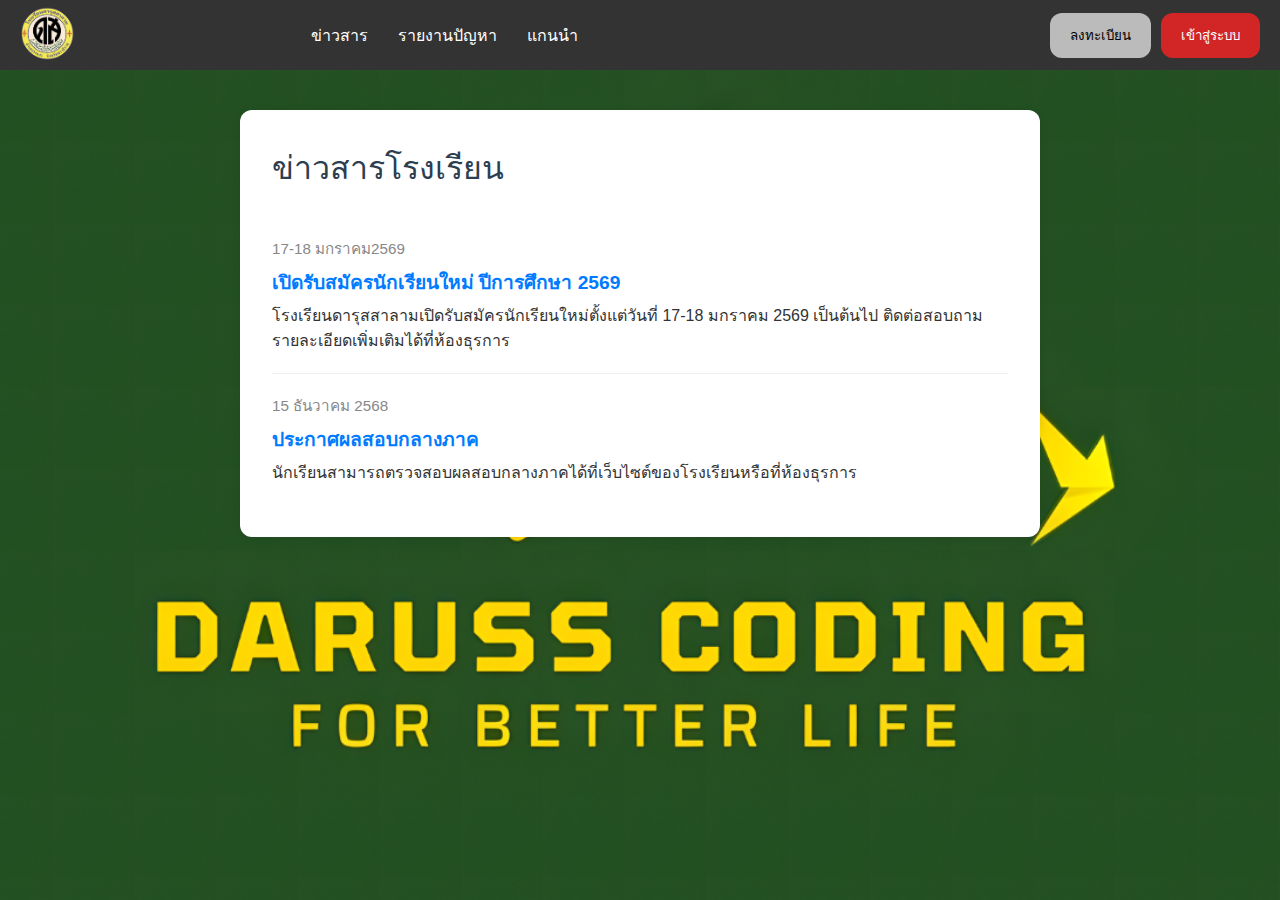
<file: index.html>
<!DOCTYPE html>
<html lang="th">
<head>
    <meta charset="UTF-8">
    <title>DarussTukSuk</title>
    <link rel="stylesheet" href="css/samepage.css">
    <link rel="stylesheet" href="css/web1.css">
</head>

<body>
  <nav>
    <div class="containerbar">
      <div class="nav-con">

        <a  href="index.html">
          <img src="import/logo.png" alt="Logo" class="logo">
        </a>

        <ul class="menu">
          <li><a href="#">ข่าวสาร</a></li>
          <li><a href="#">รายงานปัญหา</a></li>
          <li><a href="#">แกนนำ</a></li>
        </ul>

        <div class="top-right-buttons">
          <button class="btn1" onclick="openPopup('popup1')">ลงทะเบียน</button>
          <button class="btn2" onclick="openPopup('popup2')">เข้าสู่ระบบ</button>
        </div>

      </div>
    </div>
  </nav>
</body>
  
  

<div class="news-container">
    <div class="news-title">ข่าวสารโรงเรียน</div>
    <div class="news-item">
      <div class="news-date">17-18 มกราคม2569</div>
      <div class="news-headline">เปิดรับสมัครนักเรียนใหม่ ปีการศึกษา 2569</div>
      <div class="news-content">โรงเรียนดารุสสาลามเปิดรับสมัครนักเรียนใหม่ตั้งแต่วันที่ 17-18 มกราคม 2569 เป็นต้นไป ติดต่อสอบถามรายละเอียดเพิ่มเติมได้ที่ห้องธุรการ</div>
    </div>
    
    <div class="news-item">
      <div class="news-date">15 ธันวาคม 2568</div>
      <div class="news-headline">ประกาศผลสอบกลางภาค</div>
      <div class="news-content">นักเรียนสามารถตรวจสอบผลสอบกลางภาคได้ที่เว็บไซต์ของโรงเรียนหรือที่ห้องธุรการ</div>
    </div>
  </div>




<!--<a href="index2.html" class="btn btn-link">
    รายชื่อนักเรียน
</a> -->

<!-- Popup1 -->
<div id="popup1" class="popup" aria-hidden="true" role="dialog">
  <div class="popup-content">
    <span class="close" onclick="closePopup('popup1')" aria-label="Close">&times;</span>
    <h2>ลงทะเบียน</h2>
    <img src="import/logo.png" alt="Logo" class="golo">

    <form id="registerForm">
      
      <div class="name-above">
        <label for="reg-username">ชื่อผู้ใช้</label>
        <input id="reg-username" name="username" type="text" placeholder="ชื่อผู้ใช้" required>

        <label for="reg-password">รหัสผ่าน</label>
        <input id="reg-password" name="password" type="password" placeholder="รหัสผ่าน" required>
      </div>

      <div class="name-row">
        <div class="name-field">
          <label for="first-name">ชื่อจริง</label>
          <input id="first-name" name="firstName" type="text" placeholder="ชื่อจริง" required>
        </div>

        <div class="name-field">
          <label for="last-name">นามสกุล</label>
          <input id="last-name" name="lastName" type="text" placeholder="นามสกุล" required>
        </div>
      </div>

      <div class="name-row">
        <div class="name-field">
          <label for="class">ห้องเรียน</label>
          <input id="class" name="classroom" type="text" placeholder="ห้องเรียน" required>
          <label for="id number">เลขประจำตัว</label>
          <input id="id number" name="id number" type="number" placeholder="เลขประจำตัว" required>
        </div>

        <div class="name-field">
          <label for="number">เลขที่</label>
          <input id="number" name="number" type="number" placeholder="เลขที่" required>
          <label for="dob">วันเกิด</label>
        <input id="dob" name="dateOfBirth" type="date" required>
        </div>
      </div>  


      <button type="submit">สมัครสมาชิก</button>
    </form>
  </div>
</div>

<!-- Popup2 -->
<div id="popup2" class="popup2" aria-hidden="true" role="dialog">
  <div class="popup2-content">
    <span class="close" onclick="closePopup('popup2')" aria-label="Close">&times;</span>
    <h2>ยินดีต้อนรับสู่ DarussTukSuk</h2>

    <form id="loginForm">
      <div class="name-above1">
        <label for="login-username">ชื่อผู้ใช้</label>
        <input id="login-username" name="username" type="text" placeholder="ชื่อผู้ใช้" required>

        <label for="login-password">รหัสผ่าน</label>
        <input id="login-password" name="password" type="password" placeholder="รหัสผ่าน" required>

      </div>
      <div style="margin-top: 4px; margin-bottom: 4px;">
          <a href="forgot.html" style="font-size: 12px; color: #007bff; ">ลืมรหัสผ่านใช่ไหม</a>
      </div>
      <button type="submit">เข้าสู่ระบบ</button> 

    </form>
  </div>
</div>

<script src="js/code1.js"></script>
<script>
document.getElementById('loginForm').addEventListener('submit', function(e) {
  e.preventDefault();
  const username = document.getElementById('login-username').value;
  const password = document.getElementById('login-password').value;
  fetch('php/login.php', {
    method: 'POST',
    headers: { 'Content-Type': 'application/x-www-form-urlencoded' },
    body: `username=${encodeURIComponent(username)}&password=${encodeURIComponent(password)}`
  })
  .then(response => response.json())
  .then(data => {
    if (data.success) {
      // Success: reload or redirect, or close popup
      alert('เข้าสู่ระบบสำเร็จ!');
      closePopup('popup2');
      // location.reload(); // Uncomment to reload page
    } else {
      // Fail: show error
      alert('ชื่อผู้ใช้หรือรหัสผ่านไม่ถูกต้อง');
    }
  })
  .catch(() => alert('เกิดข้อผิดพลาดในการเชื่อมต่อ'));
});
</script>
</file>
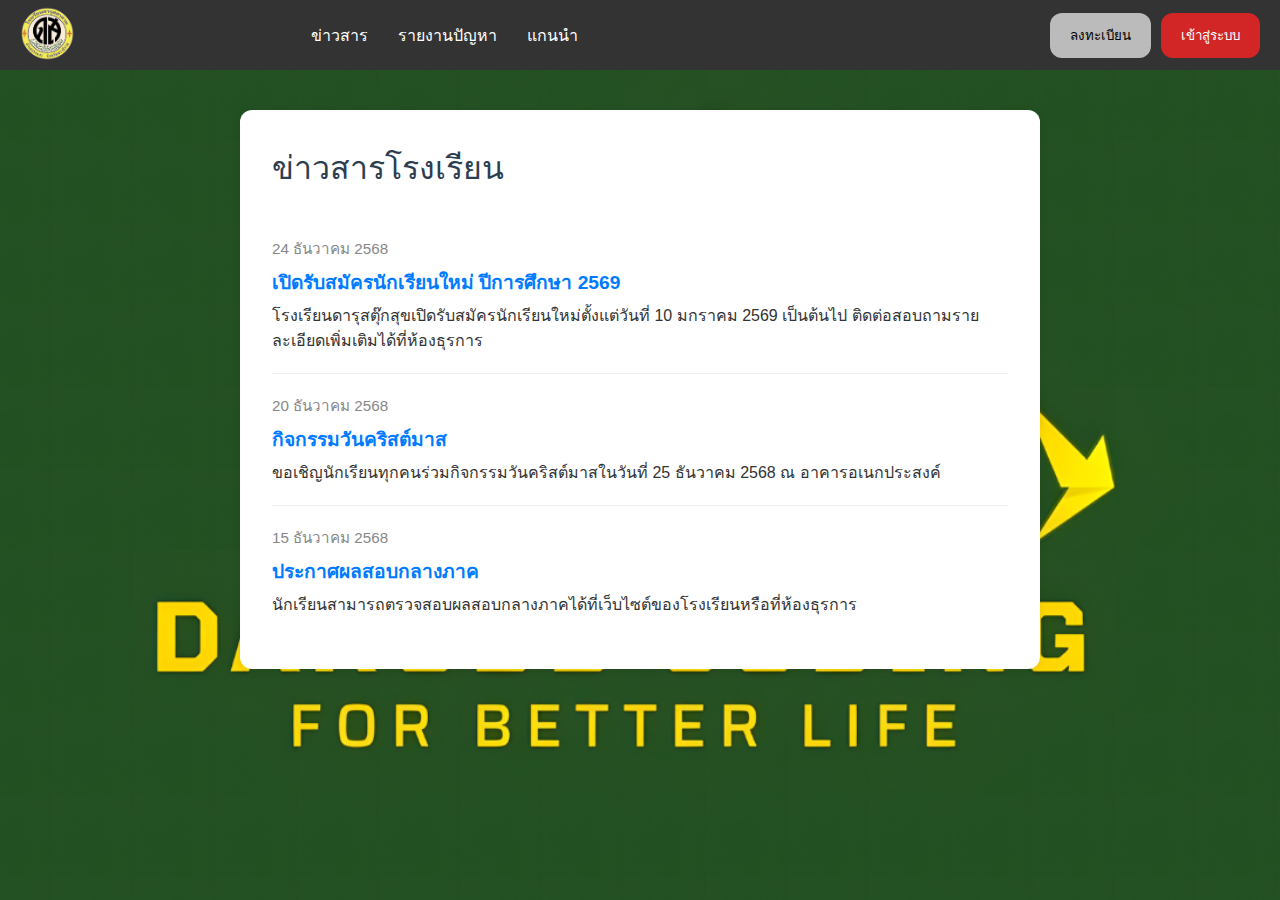
<file: index1.html>
<!DOCTYPE html>
<html lang="th">
<head>
    <meta charset="UTF-8">
    <title>DarussTukSuk</title>
    <link rel="stylesheet" href="css/samepage.css">
    <link rel="stylesheet" href="css/web1.css">
</head>

<body>
  <nav>
    <div class="containerbar">
      <div class="nav-con">

        <a  href="index1.html">
          <img src="import/logo.png" alt="Logo" class="logo">
        </a>

        <ul class="menu">
          <li><a href="#">ข่าวสาร</a></li>
          <li><a href="#">รายงานปัญหา</a></li>
          <li><a href="#">แกนนำ</a></li>
        </ul>

        <div class="top-right-buttons">
          <button class="btn1" onclick="openPopup('popup1')">ลงทะเบียน</button>
          <button class="btn2" onclick="openPopup('popup2')">เข้าสู่ระบบ</button>
        </div>

      </div>
    </div>
  </nav>
</body>
  
  

<div class="news-container">
    <div class="news-title">ข่าวสารโรงเรียน</div>
    <div class="news-item">
      <div class="news-date">24 ธันวาคม 2568</div>
      <div class="news-headline">เปิดรับสมัครนักเรียนใหม่ ปีการศึกษา 2569</div>
      <div class="news-content">โรงเรียนดารุสตุ๊กสุขเปิดรับสมัครนักเรียนใหม่ตั้งแต่วันที่ 10 มกราคม 2569 เป็นต้นไป ติดต่อสอบถามรายละเอียดเพิ่มเติมได้ที่ห้องธุรการ</div>
    </div>
    <div class="news-item">
      <div class="news-date">20 ธันวาคม 2568</div>
      <div class="news-headline">กิจกรรมวันคริสต์มาส</div>
      <div class="news-content">ขอเชิญนักเรียนทุกคนร่วมกิจกรรมวันคริสต์มาสในวันที่ 25 ธันวาคม 2568 ณ อาคารอเนกประสงค์</div>
    </div>
    <div class="news-item">
      <div class="news-date">15 ธันวาคม 2568</div>
      <div class="news-headline">ประกาศผลสอบกลางภาค</div>
      <div class="news-content">นักเรียนสามารถตรวจสอบผลสอบกลางภาคได้ที่เว็บไซต์ของโรงเรียนหรือที่ห้องธุรการ</div>
    </div>
  </div>




<!--<a href="index2.html" class="btn btn-link">
    รายชื่อนักเรียน
</a> -->

<!-- Popup1 -->
<div id="popup1" class="popup" aria-hidden="true" role="dialog">
  <div class="popup-content">
    <span class="close" onclick="closePopup('popup1')" aria-label="Close">&times;</span>
    <h2>ลงทะเบียน</h2>
    <img src="import/logo.png" alt="Logo" class="golo">

    <form id="registerForm">
      
      <div class="name-above">
        <label for="reg-username">ชื่อผู้ใช้</label>
        <input id="reg-username" name="username" type="text" placeholder="ชื่อผู้ใช้" required>

        <label for="reg-password">รหัสผ่าน</label>
        <input id="reg-password" name="password" type="password" placeholder="รหัสผ่าน" required>
      </div>

      <div class="name-row">
        <div class="name-field">
          <label for="first-name">ชื่อจริง</label>
          <input id="first-name" name="firstName" type="text" placeholder="ชื่อจริง" required>
        </div>

        <div class="name-field">
          <label for="last-name">นามสกุล</label>
          <input id="last-name" name="lastName" type="text" placeholder="นามสกุล" required>
        </div>
      </div>

      <div class="name-row">
        <div class="name-field">
          <label for="class">ห้องเรียน</label>
          <input id="class" name="classroom" type="text" placeholder="ห้องเรียน" required>
          <label for="id number">เลขประจำตัว</label>
          <input id="id number" name="id number" type="number" placeholder="เลขประจำตัว" required>
        </div>

        <div class="name-field">
          <label for="number">เลขที่</label>
          <input id="number" name="number" type="number" placeholder="เลขที่" required>
          <label for="dob">วันเกิด</label>
        <input id="dob" name="dateOfBirth" type="date" required>
        </div>
      </div>  


      <button type="submit">สมัครสมาชิก</button>
    </form>
  </div>
</div>

<!-- Popup2 -->
<div id="popup2" class="popup2" aria-hidden="true" role="dialog">
  <div class="popup2-content">
    <span class="close" onclick="closePopup('popup2')" aria-label="Close">&times;</span>
    <h2>ยินดีต้อนรับสู่ DarussTukSuk</h2>

    <form id="loginForm">
      <div class="name-above1">
        <label for="login-username">ชื่อผู้ใช้</label>
        <input id="login-username" name="username" type="text" placeholder="ชื่อผู้ใช้" required>

        <label for="login-password">รหัสผ่าน</label>
        <input id="login-password" name="password" type="password" placeholder="รหัสผ่าน" required>

      </div>
      <div style="margin-top: 4px; margin-bottom: 4px;">
          <a href="forgot.html" style="font-size: 12px; color: #007bff; ">ลืมรหัสผ่านใช่ไหม</a>
      </div>
      <button type="submit">เข้าสู่ระบบ</button> 

    </form>
  </div>
</div>

<script src="js/code1.js"></script>
</file>
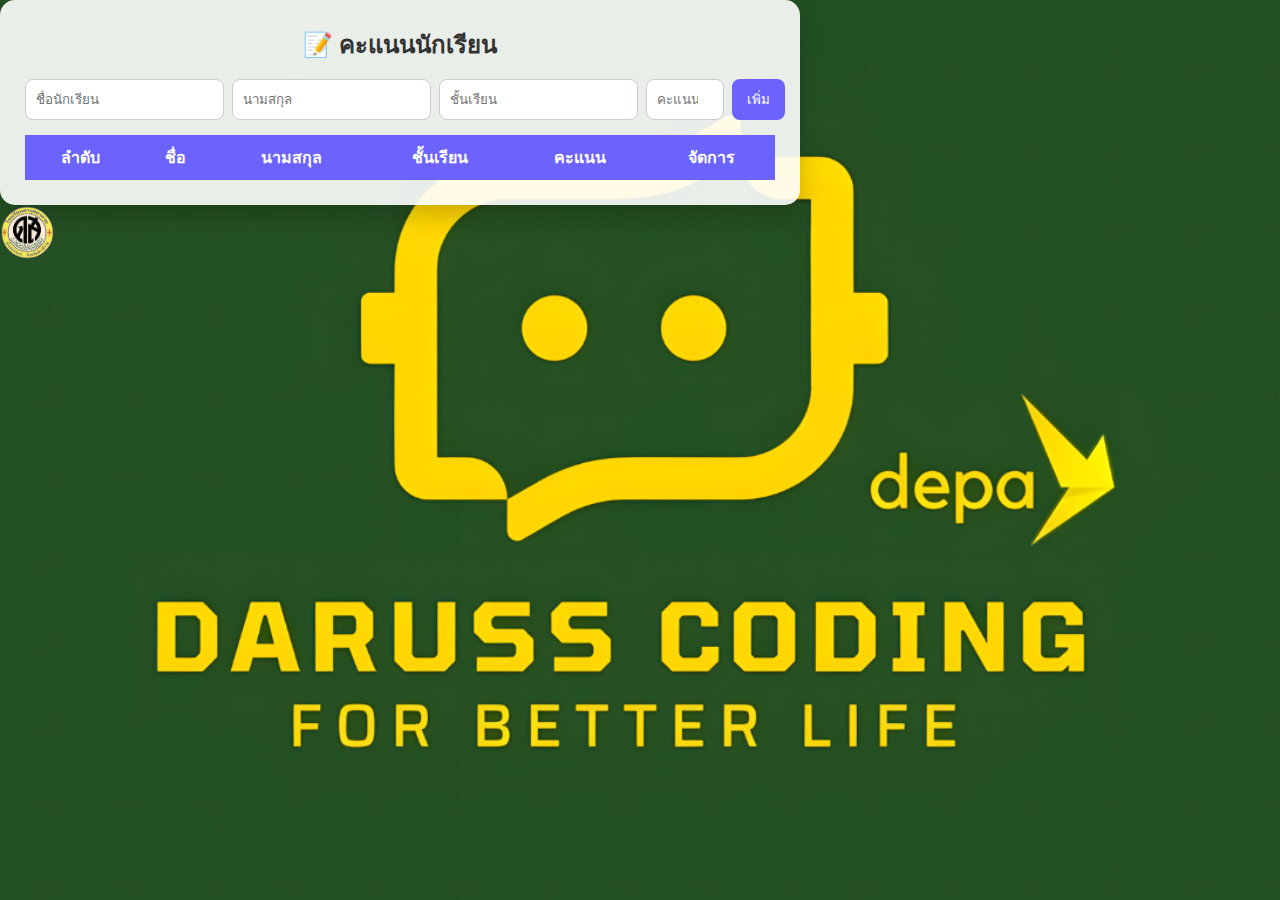
<file: index2.html>
<!DOCTYPE html>
<html lang="th">
<head>
    <meta charset="UTF-8">
    <title>คะแนนนักเรียน</title>
    <link rel="stylesheet" href="css/samepage.css">
    <link rel="stylesheet" href="css/web2.css">
</head>
<body>

<div class="container">
    <h2>📝 คะแนนนักเรียน</h2>

    <div class="input-group">
        <input type="text" id="nameInput" placeholder="ชื่อนักเรียน">
        <input type="text" id="lastnameInput" placeholder="นามสกุล">
        <input type="text" id="classRoomInput" placeholder="ชั้นเรียน">
        <input type="number" id="scoreInput" placeholder="คะแนน" min="0" max="100">
        <button onclick="addStudent()">เพิ่ม</button>
    </div>

    <table>
        <thead>
            <tr>
                <th>ลำดับ</th>
                <th>ชื่อ</th>
                <th>นามสกุล</th>
                <th>ชั้นเรียน</th>
                <th>คะแนน</th>
                <th>จัดการ</th>
            </tr>
        </thead>
        <tbody id="studentTable"></tbody>
    </table>
</div>


<header>
  <a href="index1.html">
  <img src="import/logo.png" class="logo" alt="Logo">  
  </a>
</header>



<script src="js/code1.js"></script>
</body>
</html>
</file>
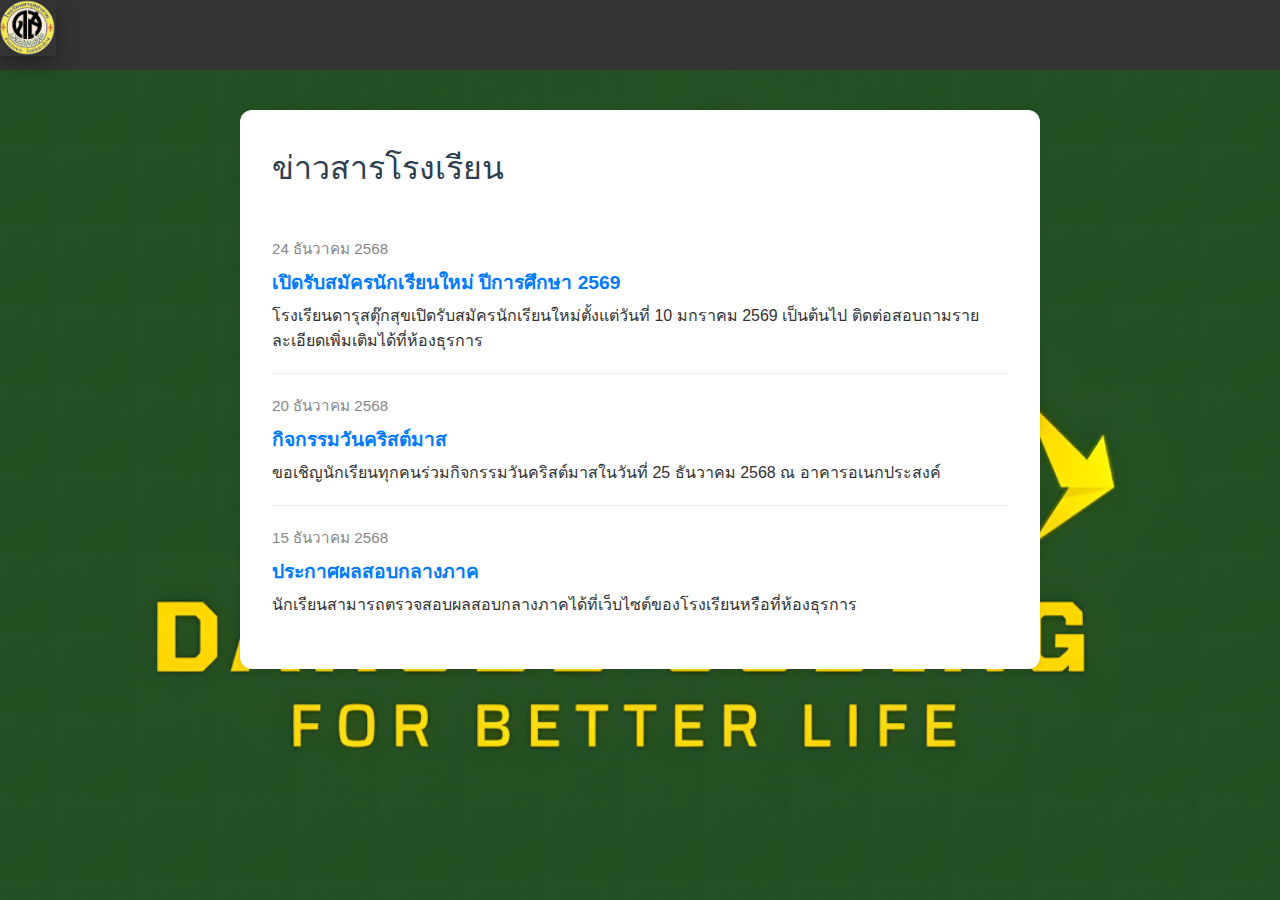
<file: news.html>
<!DOCTYPE html>
<html lang="th">
<head>
    <meta charset="UTF-8">
    <title>ข่าวสารโรงเรียน</title>
    <link rel="stylesheet" href="css/samepage.css">
    <link rel="stylesheet" href="css/news.css">
    
</head>
<body>
  <nav class="navbar navbar-expand-sm bg-dark navbar-dark">
    <div class="container-fluid">
      <a class="navbar-brand" href="index1.html">
        <img src="import/logo.png" alt="Logo" class="logo"> 
      </a>
    </div>
  </nav>
  <div class="news-container">
    <div class="news-title">ข่าวสารโรงเรียน</div>
    <div class="news-item">
      <div class="news-date">24 ธันวาคม 2568</div>
      <div class="news-headline">เปิดรับสมัครนักเรียนใหม่ ปีการศึกษา 2569</div>
      <div class="news-content">โรงเรียนดารุสตุ๊กสุขเปิดรับสมัครนักเรียนใหม่ตั้งแต่วันที่ 10 มกราคม 2569 เป็นต้นไป ติดต่อสอบถามรายละเอียดเพิ่มเติมได้ที่ห้องธุรการ</div>
    </div>
    <div class="news-item">
      <div class="news-date">20 ธันวาคม 2568</div>
      <div class="news-headline">กิจกรรมวันคริสต์มาส</div>
      <div class="news-content">ขอเชิญนักเรียนทุกคนร่วมกิจกรรมวันคริสต์มาสในวันที่ 25 ธันวาคม 2568 ณ อาคารอเนกประสงค์</div>
    </div>
    <div class="news-item">
      <div class="news-date">15 ธันวาคม 2568</div>
      <div class="news-headline">ประกาศผลสอบกลางภาค</div>
      <div class="news-content">นักเรียนสามารถตรวจสอบผลสอบกลางภาคได้ที่เว็บไซต์ของโรงเรียนหรือที่ห้องธุรการ</div>
    </div>
  </div>
</body>
</html>
</file>
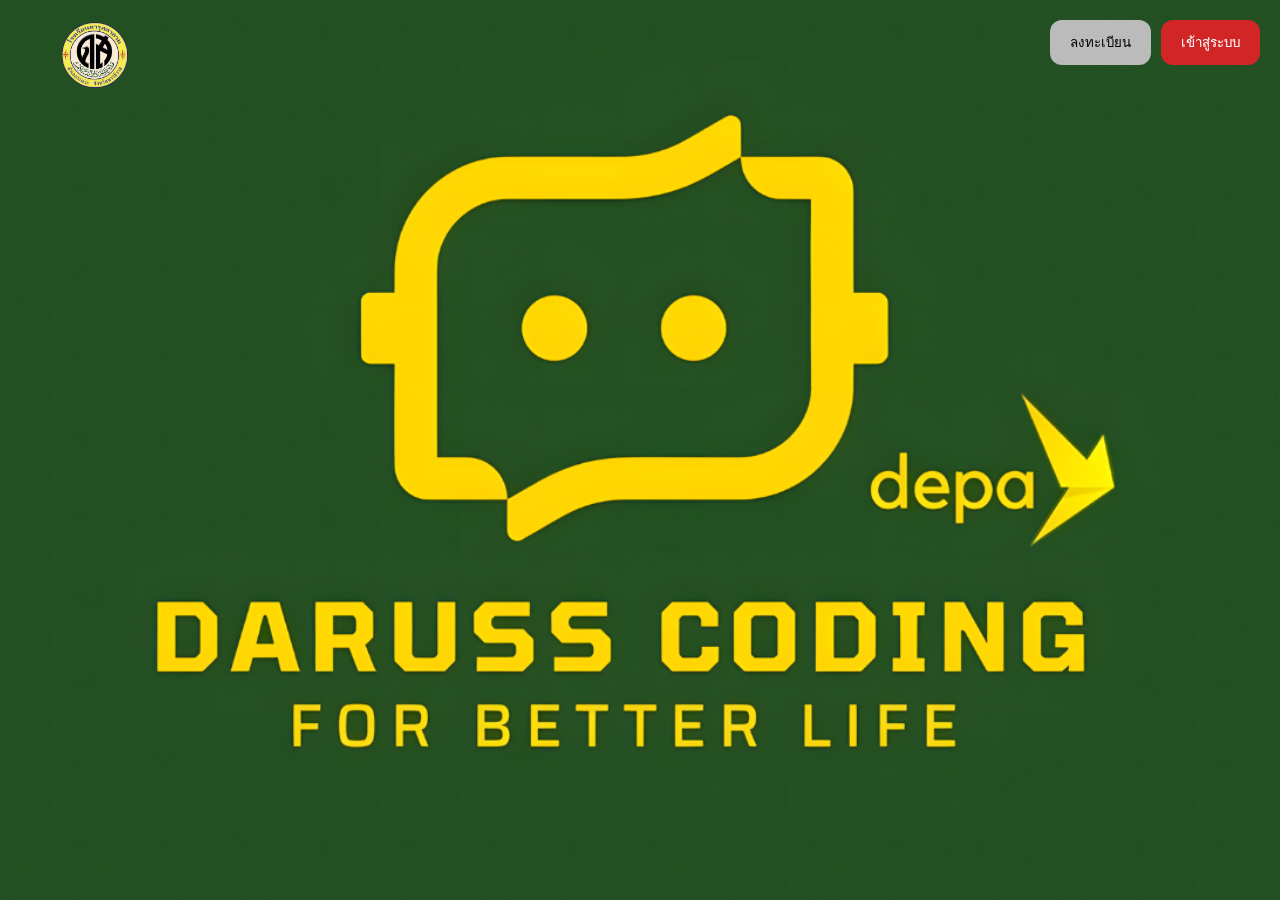
<file: DarussTuksuk/index1.html>
<!DOCTYPE html>
<html lang="th">
<head>
    <meta charset="UTF-8">
    <title>DarussTukSuk</title>
    <link rel="stylesheet" href="css/samepage.css">
    <link rel="stylesheet" href="css/web1.css">
</head>

<body>
  
<nav class="navbar navbar-expand-sm bg-dark navbar-dark">
  <div class="container-fluid">
    <a class="navbar-brand" href="index1.html">
      <img src="import/logo.png" alt="Logo" class="logo"> 
    </a>
  </div>
</nav>


<div class="top-right-buttons">
  <button class="btn1" onclick="openPopup('popup1')">ลงทะเบียน</button>
  <button class="btn2" onclick="openPopup('popup2')">เข้าสู่ระบบ</button>
</div>

<!--<a href="index2.html" class="btn btn-link">
    รายชื่อนักเรียน
</a> -->

<!-- Popup1 -->
<div id="popup1" class="popup" aria-hidden="true" role="dialog">
  <div class="popup-content">
    <span class="close" onclick="closePopup('popup1')" aria-label="Close">&times;</span>
    <h2>ลงทะเบียน</h2>
    <img src="import/logo.png" alt="Logo" class="golo">

    <form id="registerForm">
      
      <div class="name-above">
        <label for="reg-username">ชื่อผู้ใช้</label>
        <input id="reg-username" name="username" type="text" placeholder="ชื่อผู้ใช้" required>

        <label for="reg-password">รหัสผ่าน</label>
        <input id="reg-password" name="password" type="password" placeholder="รหัสผ่าน" required>
      </div>

      <div class="name-row">
        <div class="name-field">
          <label for="first-name">ชื่อจริง</label>
          <input id="first-name" name="firstName" type="text" placeholder="ชื่อจริง" required>
        </div>

        <div class="name-field">
          <label for="last-name">นามสกุล</label>
          <input id="last-name" name="lastName" type="text" placeholder="นามสกุล" required>
        </div>
      </div>

      <div class="name-row">
        <div class="name-field">
          <label for="class">ห้องเรียน</label>
          <input id="class" name="classroom" type="text" placeholder="ห้องเรียน" required>
        </div>

        <div class="name-field">
          <label for="number">เลขที่</label>
          <input id="number" name="number" type="number" placeholder="เลขที่" required>
        </div>
      </div>
      <div class="date-row">
        <label for="dob">วันเกิด</label>
        <input id="dob" name="dateOfBirth" type="date"required>
      </div>

      <button type="submit">สมัครสมาชิก</button>
    </form>
  </div>
</div>

<!-- Popup2 -->
<div id="popup2" class="popup2" aria-hidden="true" role="dialog">
  <div class="popup2-content">
    <span class="close" onclick="closePopup('popup2')" aria-label="Close">&times;</span>
    <h2>เข้าสู่ระบบ</h2>

    <form id="loginForm">
      <div>
        <label for="login-username">ชื่อผู้ใช้</label>
        <input id="login-username" name="username" type="text" placeholder="ชื่อผู้ใช้" required>

        <label for="login-password">รหัสผ่าน</label>
        <input id="login-password" name="password" type="password" placeholder="รหัสผ่าน" required>
      </div>

      <button type="submit">เข้าสู่ระบบ</button>
    </form>
  </div>
</div>

<script src="js/code1.js"></script>
</file>
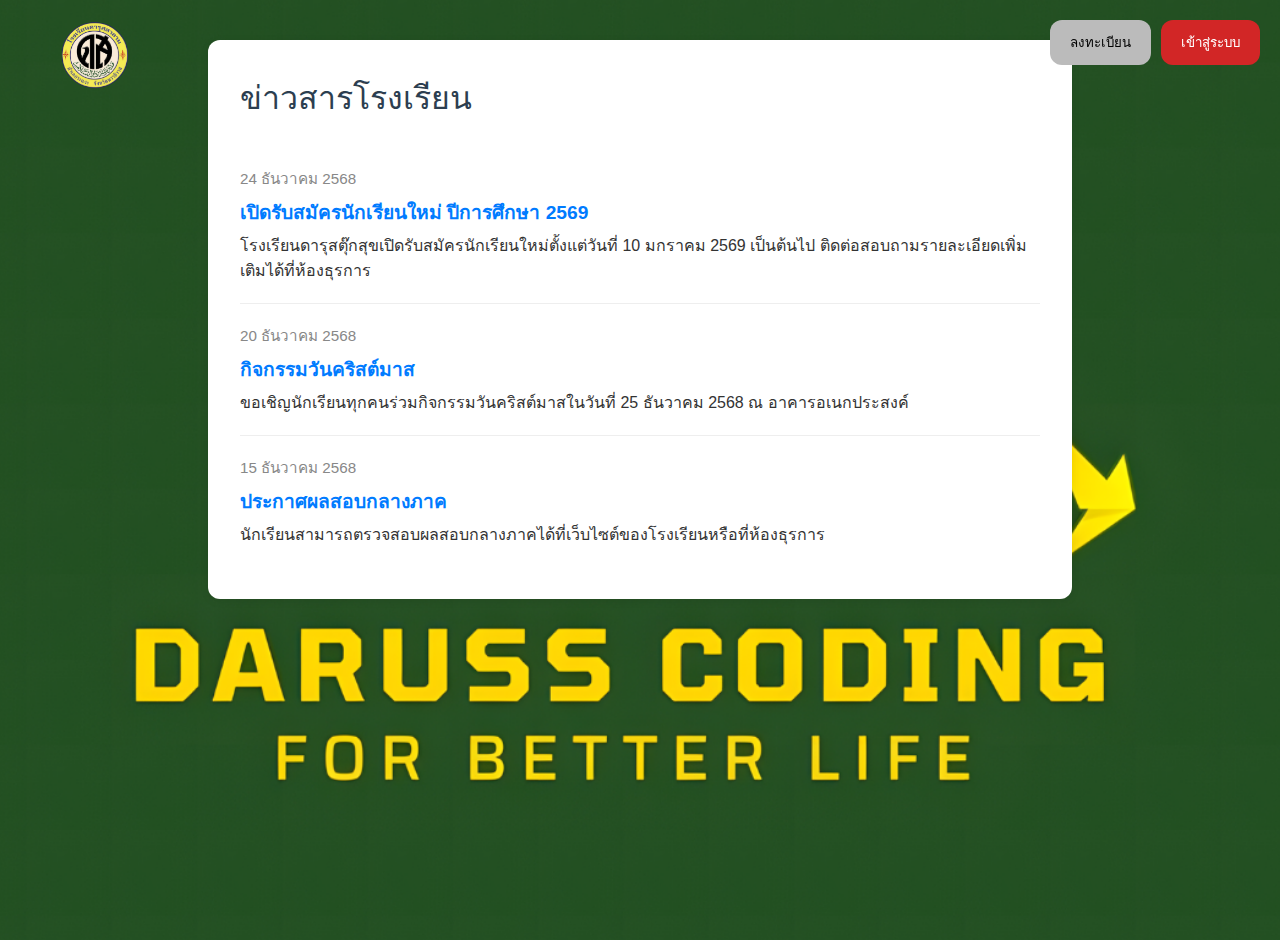
<file: DarussTuksuk/DarussTuksuk/index1.html>
<!DOCTYPE html>
<html lang="th">
<head>
    <meta charset="UTF-8">
    <title>DarussTukSuk</title>
    <link rel="stylesheet" href="css/samepage.css">
    <link rel="stylesheet" href="css/web1.css">
</head>

<body>
  
<nav class="navbar navbar-expand-sm bg-dark navbar-dark">
  <div class="container-fluid">
    <a class="navbar-brand" href="index1.html">
      <img src="import/logo.png" alt="Logo" class="logo"> 
    </a>
  </div>
</nav>
<div class="news-container">
    <div class="news-title">ข่าวสารโรงเรียน</div>
    <div class="news-item">
      <div class="news-date">24 ธันวาคม 2568</div>
      <div class="news-headline">เปิดรับสมัครนักเรียนใหม่ ปีการศึกษา 2569</div>
      <div class="news-content">โรงเรียนดารุสตุ๊กสุขเปิดรับสมัครนักเรียนใหม่ตั้งแต่วันที่ 10 มกราคม 2569 เป็นต้นไป ติดต่อสอบถามรายละเอียดเพิ่มเติมได้ที่ห้องธุรการ</div>
    </div>
    <div class="news-item">
      <div class="news-date">20 ธันวาคม 2568</div>
      <div class="news-headline">กิจกรรมวันคริสต์มาส</div>
      <div class="news-content">ขอเชิญนักเรียนทุกคนร่วมกิจกรรมวันคริสต์มาสในวันที่ 25 ธันวาคม 2568 ณ อาคารอเนกประสงค์</div>
    </div>
    <div class="news-item">
      <div class="news-date">15 ธันวาคม 2568</div>
      <div class="news-headline">ประกาศผลสอบกลางภาค</div>
      <div class="news-content">นักเรียนสามารถตรวจสอบผลสอบกลางภาคได้ที่เว็บไซต์ของโรงเรียนหรือที่ห้องธุรการ</div>
    </div>
  </div>


<div class="top-right-buttons">
  <button class="btn1" onclick="openPopup('popup1')">ลงทะเบียน</button>
  <button class="btn2" onclick="openPopup('popup2')">เข้าสู่ระบบ</button>
</div>

<!--<a href="index2.html" class="btn btn-link">
    รายชื่อนักเรียน
</a> -->

<!-- Popup1 -->
<div id="popup1" class="popup" aria-hidden="true" role="dialog">
  <div class="popup-content">
    <span class="close" onclick="closePopup('popup1')" aria-label="Close">&times;</span>
    <h2>ลงทะเบียน</h2>
    <img src="import/logo.png" alt="Logo" class="golo">

    <form id="registerForm">
      
      <div class="name-above">
        <label for="reg-username">ชื่อผู้ใช้</label>
        <input id="reg-username" name="username" type="text" placeholder="ชื่อผู้ใช้" required>

        <label for="reg-password">รหัสผ่าน</label>
        <input id="reg-password" name="password" type="password" placeholder="รหัสผ่าน" required>
      </div>

      <div class="name-row">
        <div class="name-field">
          <label for="first-name">ชื่อจริง</label>
          <input id="first-name" name="firstName" type="text" placeholder="ชื่อจริง" required>
        </div>

        <div class="name-field">
          <label for="last-name">นามสกุล</label>
          <input id="last-name" name="lastName" type="text" placeholder="นามสกุล" required>
        </div>
      </div>

      <div class="name-row">
        <div class="name-field">
          <label for="class">ห้องเรียน</label>
          <input id="class" name="classroom" type="text" placeholder="ห้องเรียน" required>
          <label for="id number">เลขประจำตัว</label>
          <input id="id number" name="id number" type="number" placeholder="เลขประจำตัว" required>
        </div>

        <div class="name-field">
          <label for="number">เลขที่</label>
          <input id="number" name="number" type="number" placeholder="เลขที่" required>
          <label for="dob">วันเกิด</label>
        <input id="dob" name="dateOfBirth" type="date" required>
        </div>
      </div>  


      <button type="submit">สมัครสมาชิก</button>
    </form>
  </div>
</div>

<!-- Popup2 -->
<div id="popup2" class="popup2" aria-hidden="true" role="dialog">
  <div class="popup2-content">
    <span class="close" onclick="closePopup('popup2')" aria-label="Close">&times;</span>
    <h2>ยินดีต้อนรับสู่ DarussTukSuk</h2>

    <form id="loginForm">
      <div class="name-above1">
        <label for="login-username">ชื่อผู้ใช้</label>
        <input id="login-username" name="username" type="text" placeholder="ชื่อผู้ใช้" required>

        <label for="login-password">รหัสผ่าน</label>
        <input id="login-password" name="password" type="password" placeholder="รหัสผ่าน" required>

      </div>
      <div style="margin-top: 4px; margin-bottom: 4px;">
          <a href="forgot.html" style="font-size: 12px; color: #007bff; ">ลืมรหัสผ่านใช่ไหม</a>
      </div>
      <button type="submit">เข้าสู่ระบบ</button> 

    </form>
  </div>
</div>

<script src="js/code1.js"></script>
</file>
<file: css/samepage.css>
body {
    background: url('../import/backgrown2.png') no-repeat center center;
    background-size: cover; 
    min-height: 100vh;
    margin: 0; 
    justify-content: center;
    align-items: center;
    font-family: "Segoe UI", sans-serif;
    display: block;
}

*{  
    margin: 0;
    padding: 0;
    box-sizing: border-box;
}

.logo {
 height: 55px;
 transition: 0.3s ease;
 margin-right: auto;
}


.logo:hover {
    transform: translateX(10px) scale(1.05); /* ขยับ + ขยาย */
    box-shadow: 0 8px 20px rgba(0,0,0,0.3);
}

nav {
    background-color: #333;
    height: 70px;
    width: 100%;
}

.containerbar {
    width: 100%;
    height: 100%;
    padding: 0 20px; /* เว้นขอบนิดเดียว ดูสวย */
}



.nav-con {
    display: flex;
    align-items: center;            /* กลางแนวตั้ง */
    padding: 0%;
    height: 100%;
    
}



.logo:hover {
    transform: scale(1.05);
}

.menu {
    margin: 0 auto;
    display: flex;
    list-style: none;
    gap: 30px;
}

.menu li a {
    color: white;
    text-decoration: none;
    font-size: 16px;
    position: relative;
}

/* เส้นใต้เวลา hover */
.menu li a::after {
    content: "";
    position: absolute;
    left: 0;
    bottom: -6px;
    width: 0;
    height: 2px;
    background: #4ade80;
    transition: 0.3s;
}

.menu li a:hover::after {
    width: 100%;
}
</file>
<file: css/web1.css>
.top-right-buttons {
  margin-left: auto;
  display: flex;
  gap: 10px;   /* ระยะห่างระหว่างปุ่ม */
}

.btn1 {
  background: #bbbbbb;
  color: rgb(0, 0, 0);
  padding: 12px 20px;
  border-radius: 12px;
  text-decoration: none;
  transition: all 0.1s ease;
  border: none;
}

.btn1:hover {
  box-shadow: 0 4px 8px rgba(0, 0, 0, 0.3);
}

.btn1:active {
  background: #bbbbbb;          /* สีเข้มลง */
  box-shadow: 0 2px 4px rgba(0,0,0,0.4);
  transform: translateY(2px);   /* ดูเหมือนยุบลง */
}

.btn2 {
  background: #d22626;
  color: white;
  padding: 12px 20px;
  border-radius: 12px;
  text-decoration: none;
  transition: all 0.1s ease;
  border: none;
}

.btn2:hover {
  box-shadow: 0 4px 8px rgba(0,0,0,0.3);
}

.btn2:active {
  background: #d22626;          /* สีเข้มลง */
  box-shadow: 0 2px 4px rgba(0,0,0,0.4);
  transform: translateY(2px);   /* ดูเหมือนยุบลง */
}

/* พื้นหลังป็อปอัป */
.popup {
    display: none;
    position: fixed;
    top: 0; left: 0;
    width: 100%;
    height: 100%;
    background: rgba(0,0,0,0.5);
    justify-content: center;
    align-items: center;
}

/* กล่องป็อปอัป */
.popup-content {
    background: white;
    padding: 30px;
    width: 340px;
    height: 590px;
    border-radius: 20px;
    position: relative;
}

.golo {
    width: 80px;
    position: absolute;
    top: -40px;           /* ดันโลโก้บนป้อบอั้บ */
    left: 50%;
    transform: translateX(-50%);
}
.popup-content h2 {
    text-align: center;
    margin-bottom: 15px;
}

.name-row {
    display: flex;
    gap: 10px;          /* ระยะห่างระหว่างช่อง */
}

.name-field {
    flex: 1;            /* ให้กว้างเท่ากัน */
}

.name-field input {
    width: 140px;
}
.name-above input {
    width: 170px;
}
.name-above1 input {
    width: 340px;
}

.name-above {
  text-align: center;
}

.close {
    position: absolute;
    top: 10px;
    right: 15px;
    font-size: 22px;
    cursor: pointer;
}

label {
    font-size: 14px;
    display: block;
    margin-top: 10px ;
}

input {
    width: 140px;
    padding: 14px;
    margin: 10px 0 16px 0;
    border: 1px solid #ccc;
    border-radius: 14px;

}
button[type="submit"] {
    width: 100%;
    padding: 10px;
    background: #cb0000;
    color: white;
    border: none;
    border-radius: 8px;
    cursor: pointer;
}



/* พื้นหลังป็อปอัป */
.popup2 {
    display: none;
    position: fixed;
    top: 0; left: 0;
    width: 100%;
    height: 100%;
    background: rgba(0,0,0,0.5);
    justify-content: center;
    align-items: center;
}

/* กล่องป็อปอัป */
.popup2-content {
    background: white;
    padding: 30px;
    width: 380px;
    height: 480px;
    border-radius: 20px;
    position: relative;
}
.popup2-content h2 {
    text-align: center;
    margin-bottom: 15px;
}

button[type="submit"] {
    width: 100%;
    padding: 10px;
    background: #cb0000;
    color: white;
    border: none;
    border-radius: 8px;
    cursor: pointer;
}


.news-container { max-width: 800px; margin: 40px auto; background: #fff; border-radius: 12px; box-shadow: 0 2px 8px rgba(0,0,0,0.08); padding: 32px; }
.news-title { font-size: 2em; margin-bottom: 24px; color: #2c3e50; }
.news-item { border-bottom: 1px solid #eee; padding: 20px 0; }
.news-item:last-child { border-bottom: none; }
.news-date { color: #888; font-size: 0.95em; margin-bottom: 6px; }
.news-headline { font-size: 1.2em; font-weight: bold; color: #007bff; margin-bottom: 6px; }
.news-content { color: #333; }
</file>
<file: css/web2.css>
.container {
    background: rgba(255, 255, 255, 0.9); /* โปร่งนิด ๆ */
    width: 800px;
    padding: 25px;
    border-radius: 15px;
    box-shadow: 0 10px 25px rgba(0,0,0,0.2);
}

sss
.container {
    background: #fff;
    width: 800px;
    padding: 25px;
    border-radius: 15px;
    box-shadow: 0 10px 25px rgba(0,0,0,0.2);
}

h2 {
    text-align: center;
    margin-bottom: 15px;
    color: #333;
}

.input-group {
    display: flex;
    gap: 8px;
    margin-bottom: 15px;
}

input {
    flex: 1;
    padding: 10px;
    border-radius: 8px;
    border: 1px solid #ccc;
    outline: none;
}

button {
    padding: 10px 15px;
    border: none;
    border-radius: 8px;
    background: #6c63ff;
    color: #fff;
    cursor: pointer;
    transition: 0.3s;
}

button:hover {
    background: #574fd6;
}

table {
    width: 100%;
    border-collapse: collapse;
}

th, td {
    padding: 10px;
    text-align: center;
}

th {
    background: #6c63ff;
    color: white;
}



tr:nth-child(even) {
    background: #f5f5f5;
}

.delete {
    background: #ff4d4d;
    border: none;
    color: white;
    padding: 5px 10px;
    border-radius: 6px;
    cursor: pointer;
}

.delete:hover {
    background: #e63e3e;
}
</file>
<file: css/news.css>
.news-container { max-width: 800px; margin: 40px auto; background: #fff; border-radius: 12px; box-shadow: 0 2px 8px rgba(0,0,0,0.08); padding: 32px; }
.news-title { font-size: 2em; margin-bottom: 24px; color: #2c3e50; }
.news-item { border-bottom: 1px solid #eee; padding: 20px 0; }
.news-item:last-child { border-bottom: none; }
.news-date { color: #888; font-size: 0.95em; margin-bottom: 6px; }
.news-headline { font-size: 1.2em; font-weight: bold; color: #007bff; margin-bottom: 6px; }
.news-content { color: #333; }
</file>
<file: DarussTuksuk/css/samepage.css>
body {
    background: url('../import/backgrown2.png') no-repeat center center;
    background-size: cover; 
    min-height: 100vh;
    margin: 0; 
    justify-content: center;
    align-items: center;
    font-family: "Segoe UI", sans-serif;
    display: block;
}

.logo {
    position: fixed;
    top: 20px;
    left: 60px;
    width: 70px;          /* ปรับขนาดโลโก้ */
    cursor: pointer;
    z-index: 1000;

    transition: transform 0.3s ease, box-shadow 0.3s ease;
}

/* เมื่อเอาเมาส์ไปแตะ */
.logo:hover {
    transform: translateX(10px) scale(1.05); /* ขยับ + ขยาย */
    box-shadow: 0 8px 20px rgba(0,0,0,0.3);
}
</file>
<file: DarussTuksuk/css/web1.css>
.btn {
  padding: 12px 20px;
  border-radius: 6px;
  font-size: 16px;
  display: inline-block;
}

.btn-link {
  background: #2196F3;
  color: white;
  text-decoration: none;
}

.container {
  position: relative;
} 

.top-right-buttons {
  position: fixed;
  top: 20px;
  right: 20px;

  display: flex;
  gap: 10px;   /* ระยะห่างระหว่างปุ่ม */
}

.btn1 {
  background: #bbbbbb;
  color: rgb(0, 0, 0);
  padding: 12px 20px;
  border-radius: 12px;
  text-decoration: none;
  transition: all 0.1s ease;
  border: none;
}

.btn1:hover {
  box-shadow: 0 4px 8px rgba(0, 0, 0, 0.3);
}

.btn1:active {
  background: #bbbbbb;          /* สีเข้มลง */
  box-shadow: 0 2px 4px rgba(0,0,0,0.4);
  transform: translateY(2px);   /* ดูเหมือนยุบลง */
}

.btn2 {
  background: #d22626;
  color: white;
  padding: 12px 20px;
  border-radius: 12px;
  text-decoration: none;
  transition: all 0.1s ease;
  border: none;
}

.btn2:hover {
  box-shadow: 0 4px 8px rgba(0,0,0,0.3);
}

.btn2:active {
  background: #d22626;          /* สีเข้มลง */
  box-shadow: 0 2px 4px rgba(0,0,0,0.4);
  transform: translateY(2px);   /* ดูเหมือนยุบลง */
}

/* พื้นหลังป็อปอัป */
.popup {
    display: none;
    position: fixed;
    top: 0; left: 0;
    width: 100%;
    height: 100%;
    background: rgba(0,0,0,0.5);
    justify-content: center;
    align-items: center;
}

/* กล่องป็อปอัป */
.popup-content {
    background: white;
    padding: 30px;
    width: 340px;
    height: 590px;
    border-radius: 20px;
    position: relative;
}

.golo {
    width: 80px;
    position: absolute;
    top: -40px;           /* ดันโลโก้ขึ้นไปด้านบน */
    left: 50%;
    transform: translateX(-50%);
}
.popup-content h2 {
    text-align: center;
    margin-bottom: 15px;
}

.name-row {
    display: flex;
    gap: 10px;          /* ระยะห่างระหว่างช่อง */
}

.name-field {
    flex: 1;            /* ให้กว้างเท่ากัน */
}

.name-field input {
    width: 140px;
}
.name-above input {
    width: 170px;
}

.name-above {
  text-align: center;
}

.close {
    position: absolute;
    top: 10px;
    right: 15px;
    font-size: 22px;
    cursor: pointer;
}

label {
    font-size: 14px;
    display: block;
    margin-top: 10px ;
}

input {
    width: 140px;
    padding: 14px;
    margin: 10px 0 16px 0;
    border: 1px solid #ccc;
    border-radius: 14px;

}
button[type="submit"] {
    width: 100%;
    padding: 10px;
    background: #cb0000;
    color: white;
    border: none;
    border-radius: 8px;
    cursor: pointer;
}



/* พื้นหลังป็อปอัป */
.popup2 {
    display: none;
    position: fixed;
    top: 0; left: 0;
    width: 100%;
    height: 100%;
    background: rgba(0,0,0,0.5);
    justify-content: center;
    align-items: center;
}

/* กล่องป็อปอัป */
.popup2-content {
    background: white;
    padding: 30px;
    width: 550px;
    height: 550px;
    border-radius: 20px;
    position: relative;
}
.popup2-content h2 {
    text-align: center;
    margin-bottom: 15px;
}

button[type="submit"] {
    width: 100%;
    padding: 10px;
    background: #cb0000;
    color: white;
    border: none;
    border-radius: 8px;
    cursor: pointer;
}
</file>
<file: DarussTuksuk/DarussTuksuk/css/samepage.css>
body {
    background: url('../import/backgrown2.png') no-repeat center center;
    background-size: cover; 
    min-height: 100vh;
    margin: 0; 
    justify-content: center;
    align-items: center;
    font-family: "Segoe UI", sans-serif;
    display: block;
}

.logo {
    position: fixed;
    top: 20px;
    left: 60px;
    width: 70px;          /* ปรับขนาดโลโก้ */
    cursor: pointer;
    z-index: 1000;

    transition: transform 0.3s ease, box-shadow 0.3s ease;
}

/* เมื่อเอาเมาส์ไปแตะ */
.logo:hover {
    transform: translateX(10px) scale(1.05); /* ขยับ + ขยาย */
    box-shadow: 0 8px 20px rgba(0,0,0,0.3);
}
</file>
<file: DarussTuksuk/DarussTuksuk/css/web1.css>
.btn {
  padding: 12px 20px;
  border-radius: 6px;
  font-size: 16px;
  display: inline-block;
}

.btn-link {
  background: #2196F3;
  color: white;
  text-decoration: none;
}

.container {
  position: relative;
} 

.top-right-buttons {
  position: fixed;
  top: 20px;
  right: 20px;

  display: flex;
  gap: 10px;   /* ระยะห่างระหว่างปุ่ม */
}

.btn1 {
  background: #bbbbbb;
  color: rgb(0, 0, 0);
  padding: 12px 20px;
  border-radius: 12px;
  text-decoration: none;
  transition: all 0.1s ease;
  border: none;
}

.btn1:hover {
  box-shadow: 0 4px 8px rgba(0, 0, 0, 0.3);
}

.btn1:active {
  background: #bbbbbb;          /* สีเข้มลง */
  box-shadow: 0 2px 4px rgba(0,0,0,0.4);
  transform: translateY(2px);   /* ดูเหมือนยุบลง */
}

.btn2 {
  background: #d22626;
  color: white;
  padding: 12px 20px;
  border-radius: 12px;
  text-decoration: none;
  transition: all 0.1s ease;
  border: none;
}

.btn2:hover {
  box-shadow: 0 4px 8px rgba(0,0,0,0.3);
}

.btn2:active {
  background: #d22626;          /* สีเข้มลง */
  box-shadow: 0 2px 4px rgba(0,0,0,0.4);
  transform: translateY(2px);   /* ดูเหมือนยุบลง */
}

/* พื้นหลังป็อปอัป */
.popup {
    display: none;
    position: fixed;
    top: 0; left: 0;
    width: 100%;
    height: 100%;
    background: rgba(0,0,0,0.5);
    justify-content: center;
    align-items: center;
}

/* กล่องป็อปอัป */
.popup-content {
    background: white;
    padding: 30px;
    width: 340px;
    height: 590px;
    border-radius: 20px;
    position: relative;
}

.golo {
    width: 80px;
    position: absolute;
    top: -40px;           /* ดันโลโก้ขึ้นไปด้านบน */
    left: 50%;
    transform: translateX(-50%);
}
.popup-content h2 {
    text-align: center;
    margin-bottom: 15px;
}

.name-row {
    display: flex;
    gap: 10px;          /* ระยะห่างระหว่างช่อง */
}

.name-field {
    flex: 1;            /* ให้กว้างเท่ากัน */
}

.name-field input {
    width: 140px;
}
.name-above input {
    width: 170px;
}
.name-above1 input {
    width: 340px;
}

.name-above {
  text-align: center;
}

.close {
    position: absolute;
    top: 10px;
    right: 15px;
    font-size: 22px;
    cursor: pointer;
}

label {
    font-size: 14px;
    display: block;
    margin-top: 10px ;
}

input {
    width: 140px;
    padding: 14px;
    margin: 10px 0 16px 0;
    border: 1px solid #ccc;
    border-radius: 14px;

}
button[type="submit"] {
    width: 100%;
    padding: 10px;
    background: #cb0000;
    color: white;
    border: none;
    border-radius: 8px;
    cursor: pointer;
}



/* พื้นหลังป็อปอัป */
.popup2 {
    display: none;
    position: fixed;
    top: 0; left: 0;
    width: 100%;
    height: 100%;
    background: rgba(0,0,0,0.5);
    justify-content: center;
    align-items: center;
}

/* กล่องป็อปอัป */
.popup2-content {
    background: white;
    padding: 30px;
    width: 380px;
    height: 480px;
    border-radius: 20px;
    position: relative;
}
.popup2-content h2 {
    text-align: center;
    margin-bottom: 15px;
}

button[type="submit"] {
    width: 100%;
    padding: 10px;
    background: #cb0000;
    color: white;
    border: none;
    border-radius: 8px;
    cursor: pointer;
}


.news-container { max-width: 800px; margin: 40px auto; background: #fff; border-radius: 12px; box-shadow: 0 2px 8px rgba(0,0,0,0.08); padding: 32px; }
.news-title { font-size: 2em; margin-bottom: 24px; color: #2c3e50; }
.news-item { border-bottom: 1px solid #eee; padding: 20px 0; }
.news-item:last-child { border-bottom: none; }
.news-date { color: #888; font-size: 0.95em; margin-bottom: 6px; }
.news-headline { font-size: 1.2em; font-weight: bold; color: #007bff; margin-bottom: 6px; }
.news-content { color: #333; }
</file>
